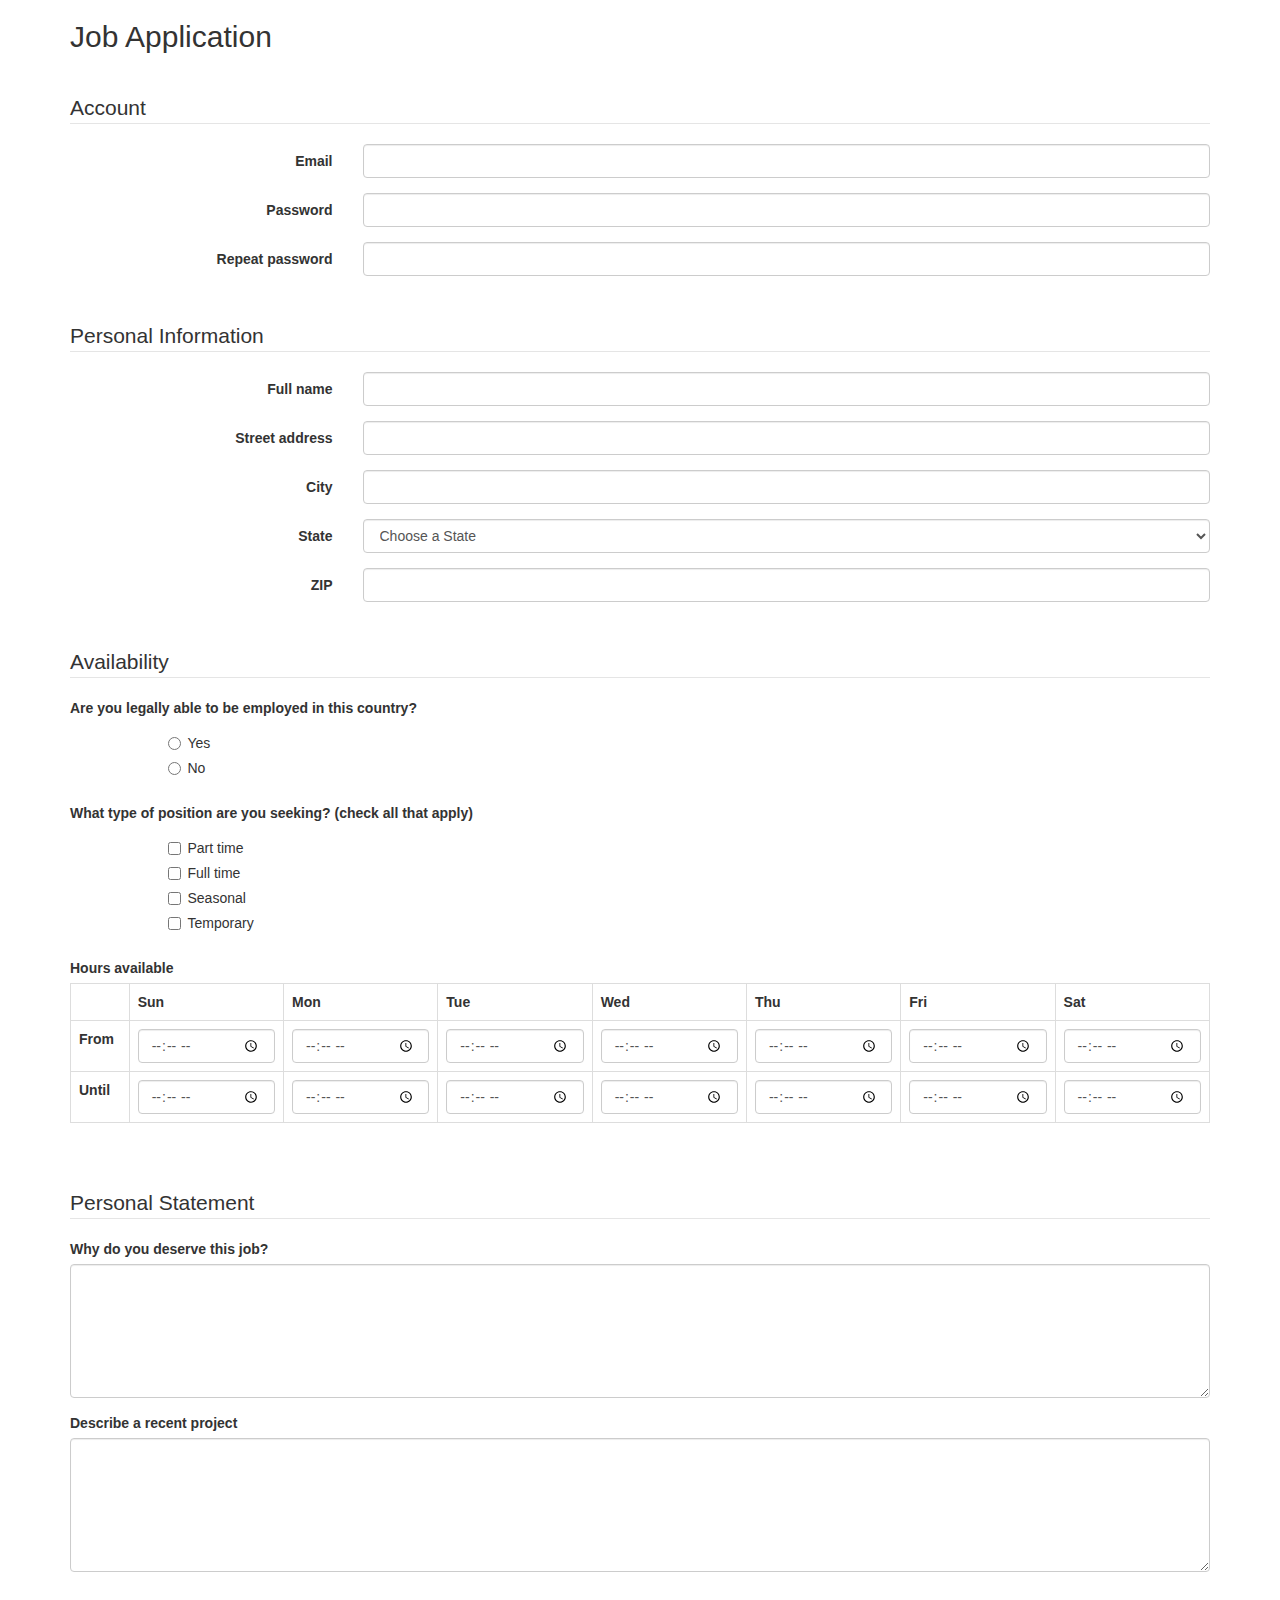
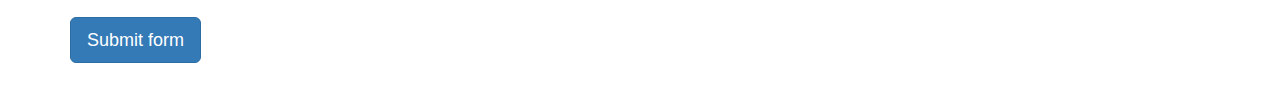
<file: form.html>
<!DOCTYPE html>
<html>
<head>
	<meta charset="utf-8">
	<meta name="viewport" content="width=device-width, initial-scale=1.0">
	<title>Job Application</title>
	<link href="http://netdna.bootstrapcdn.com/bootstrap/3.0.0/css/bootstrap.min.css" rel="stylesheet">
</head>
<body>
<div class="container">

<h2>Job Application</h2>
<p>&nbsp;</p>

<form role="form" action="http://gclass.alexburner.com/formtest.php" method="post">

	<fieldset class="form-horizontal" >
		<legend>Account</legend>
		<div class="form-group">
			<label class="col-sm-3 control-label">Email</label>
			<div class="col-sm-9">
				<input class="form-control" type="text" name="email">
			</div>
		</div>
		<div class="form-group">
			<label class="col-sm-3 control-label">Password</label>
			<div class="col-sm-9">
				<input class="form-control" type="password" name="password">
			</div>
		</div>
		<div class="form-group">
			<label class="col-sm-3 control-label">Repeat password</label>
			<div class="col-sm-9">
				<input class="form-control" type="password" name="repeat_password">
			</div>
		</div>
	</fieldset>

	<p>&nbsp;</p>

	<fieldset class="form-horizontal" >
		<legend>Personal Information</legend>
		<div class="form-group">
			<label class="col-sm-3 control-label">Full name</label>
			<div class="col-sm-9">
				<input class="form-control" type="text" name="name">
			</div>
		</div>
		<div class="form-group">
			<label class="col-sm-3 control-label">Street address</label>
			<div class="col-sm-9">
				<input class="form-control" type="text" name="street">
			</div>
		</div>
		<div class="form-group">
			<label class="col-sm-3 control-label">City</label>
			<div class="col-sm-9">
				<input class="form-control" type="text" name="city">
			</div>
		</div>
		<div class="form-group">
			<label class="col-sm-3 control-label">State</label>
			<div class="col-sm-9">
				<select class="form-control" name="state">
					<option value="" selected="true">Choose a State</option>
					<option value="AL">Alabama</option>
					<option value="AK">Alaska</option>
					<option value="AZ">Arizona</option>
					<option value="AR">Arkansas</option>
					<option value="CA">California</option>
					<option value="CO">Colorado</option>
					<option value="CT">Connecticut</option>
					<option value="DE">Delaware</option>
					<option value="DC">District of Columbia</option>
					<option value="FL">Florida</option>
					<option value="GA">Georgia</option>
					<option value="HI">Hawaii</option>
					<option value="ID">Idaho</option>
					<option value="IL">Illinois</option>
					<option value="IN">Indiana</option>
					<option value="IA">Iowa</option>
					<option value="KS">Kansas</option>
					<option value="KY">Kentucky</option>
					<option value="LA">Louisiana</option>
					<option value="ME">Maine</option>
					<option value="MD">Maryland</option>
					<option value="MA">Massachusetts</option>
					<option value="MI">Michigan</option>
					<option value="MN">Minnesota</option>
					<option value="MS">Mississippi</option>
					<option value="MO">Missouri</option>
					<option value="MT">Montana</option>
					<option value="NE">Nebraska</option>
					<option value="NV">Nevada</option>
					<option value="NH">New Hampshire</option>
					<option value="NJ">New Jersey</option>
					<option value="NM">New Mexico</option>
					<option value="NY">New York</option>
					<option value="NC">North Carolina</option>
					<option value="ND">North Dakota</option>
					<option value="OH">Ohio</option>
					<option value="OK">Oklahoma</option>
					<option value="OR">Oregon</option>
					<option value="PA">Pennsylvania</option>
					<option value="RI">Rhode Island</option>
					<option value="SC">South Carolina</option>
					<option value="SD">South Dakota</option>
					<option value="TN">Tennessee</option>
					<option value="TX">Texas</option>
					<option value="UT">Utah</option>
					<option value="VT">Vermont</option>
					<option value="VA">Virginia</option>
					<option value="WA">Washington</option>
					<option value="WV">West Virginia</option>
					<option value="WI">Wisconsin</option>
					<option value="WY">Wyoming</option>
				</select>
			</div>
		</div>
		<div class="form-group">
			<label class="col-sm-3 control-label">ZIP</label>
			<div class="col-sm-9">
				<input class="form-control" type="text" name="zip">
			</div>
		</div>
	</fieldset>

	<p>&nbsp;</p>

	<fieldset>
		<legend>Availability</legend>
		<div class="form-group row">
			<label class="col-sm-12 control-label">Are you legally able to be employed in this country?</label>
			<div class="col-sm-offset-1 col-sm-11">
				<div class="radio">
					<label>
						<input type="radio" name="legal" value="yes">Yes
					</label>
				</div>
				<div class="radio">
					<label>
						<input type="radio" name="legal" value="no">No
					</label>
				</div>
			</div>
		</div>
		<div class="form-group row">
			<label class="col-sm-12 control-label">What type of position are you seeking? (check all that apply)</label>
			<div class="col-sm-offset-1 col-sm-11">
				<div class="checkbox">
					<label>
						<input type="checkbox" name="position_pt" value="parttime">
						Part time
					</label>
				</div>
				<div class="checkbox">
					<label>
						<input type="checkbox" name="position_ft" value="fulltime">
						Full time
					</label>
				</div>
				<div class="checkbox">
					<label>
						<input type="checkbox" name="position_sl" value="seasonal">
						Seasonal
					</label>
				</div>
				<div class="checkbox">
					<label>
						<input type="checkbox" name="position_tp" value="temporary">
						Temporary
					</label>
				</div>
			</div>
		</div>
		<div class="form-group row">
			<label class="col-sm-12 control-label">Hours available</label>
			<div class="col-sm-12">
				<table class="table table-bordered">
					<tr>
						<td></td>
						<th>Sun</th>
						<th>Mon</th>
						<th>Tue</th>
						<th>Wed</th>
						<th>Thu</th>
						<th>Fri</th>
						<th>Sat</th>
					</tr>
					<tr>
						<th>From</th>
						<td><input class="form-control" type="time" name="su_from"></td>
						<td><input class="form-control" type="time" name="mo_from"></td>
						<td><input class="form-control" type="time" name="tu_from"></td>
						<td><input class="form-control" type="time" name="we_from"></td>
						<td><input class="form-control" type="time" name="th_from"></td>
						<td><input class="form-control" type="time" name="fr_from"></td>
						<td><input class="form-control" type="time" name="sa_from"></td>
					</tr>
					<tr>
						<th>Until</th>
						<td><input class="form-control" type="time" name="su_until"></td>
						<td><input class="form-control" type="time" name="mo_until"></td>
						<td><input class="form-control" type="time" name="tu_until"></td>
						<td><input class="form-control" type="time" name="we_until"></td>
						<td><input class="form-control" type="time" name="th_until"></td>
						<td><input class="form-control" type="time" name="fr_until"></td>
						<td><input class="form-control" type="time" name="sa_until"></td>
					</tr>
				</table>
			</div>
		</div>
	</fieldset>

	<p>&nbsp;</p>

	<fieldset>
		<legend>Personal Statement</legend>
		<div class="form-group">
			<label class="control-label">Why do you deserve this job?</label>
			<textarea class="form-control" name="deserve" rows="6"></textarea>
		</div>
		<div class="form-group">
			<label class="control-label">Describe a recent project</label>
			<textarea class="form-control" name="project" rows="6"></textarea>
		</div>
	</fieldset>

	<p>&nbsp;</p>

	<input class="btn btn-primary btn-lg" type="submit" value="Submit form">

	<p>&nbsp;</p>

</form>
</div><!-- close .container -->
</body>
</html>
</file>
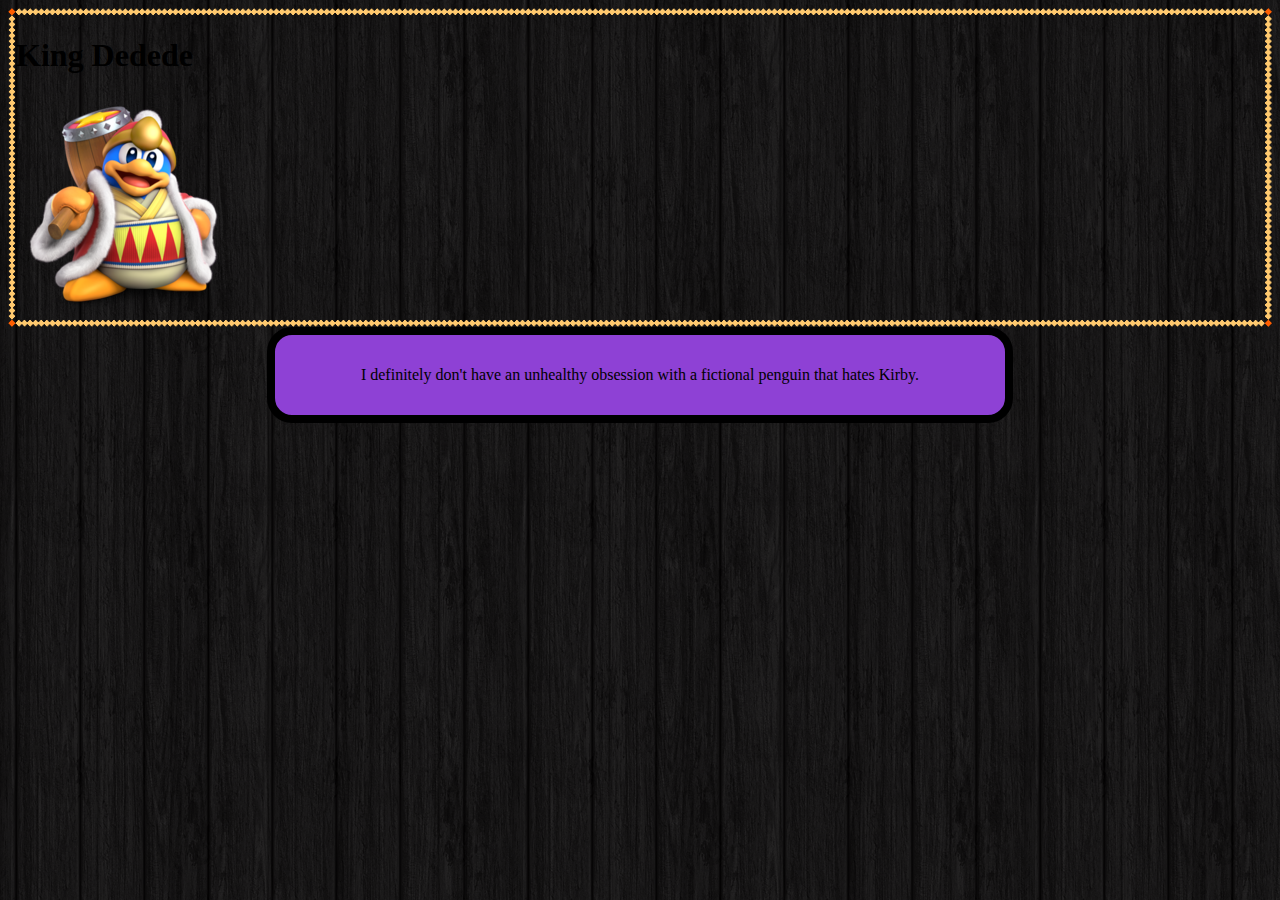
<file: someCss.html>
<!DOCTYPE html>
<html>
    <head>
        <title> someCss </title>
        <link rel="stylesheet" type="text/css" href="anExternal.css" />
    </head>
    <body>
        <div id = "Header">
            <h1> King Dedede </h1>
            <img src="King_Dedede.png" title="dedede">
        </div>
        
        <div id = "Description">
            <p> I definitely don't have an unhealthy obsession with a fictional penguin that hates Kirby. </p>
        </div>
    </body>
</html>
</file>
<file: anExternal.css>
body{
    background-image: url('dark_wood.png');
}

#Header {
    float: center;
    border:solid 8px black;
    border-image: url(border.png) 30 round;
}

#Description {
    float: center;
    border-radius: 25px;
    text-align:center;
    width:700px;
    margin-left: auto;
    margin-right: auto;
    margin-bottom: 10px;
    border:solid 8px black;
    padding: 15px;
    background-color: #8E41D5;
    
}
</file>
